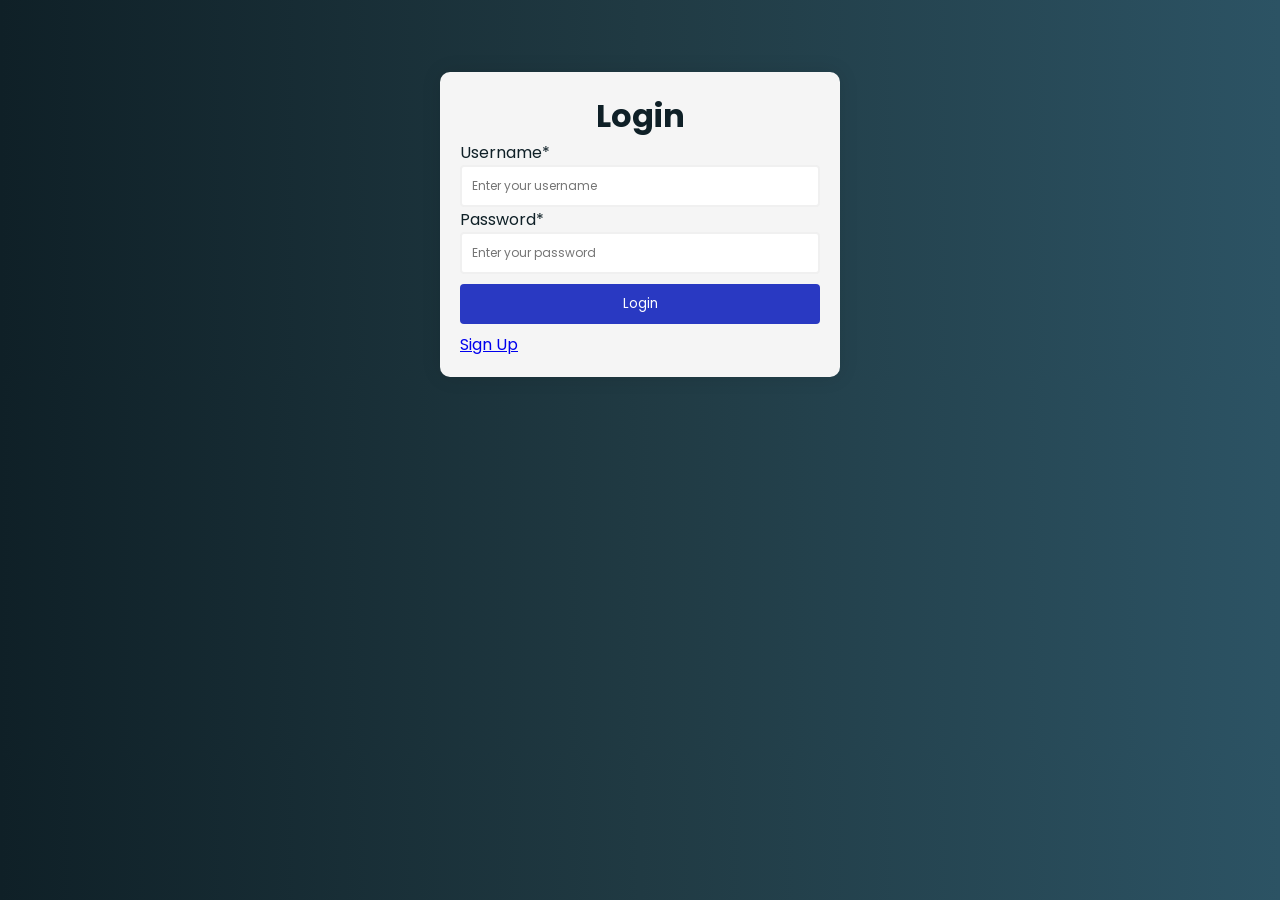
<file: index.html>
<!DOCTYPE html>
<html lang="en">
<head>
    <meta charset="UTF-8">
    <meta name="viewport" content="width=device-width, initial-scale=1.0">
    <link rel="stylesheet" href="./css/index.css">
    <title>Document</title>
</head>
<body>
    <div class="container">
        <h1 class="title">User Data</h1>

        <h3 id="firstname"></h3>
        <h3 id="lastname"></h3>
        <h3 id="username"></h3>
        <h3 id="email"></h3>
        <h3 id="password"></h3>
        <h3 id="year"></h3>

        <button id="logout" class="btn">Logout</button>

        <script src="./js/index.js" type="module"></script>
    </div>
</body>
</html>
</file>
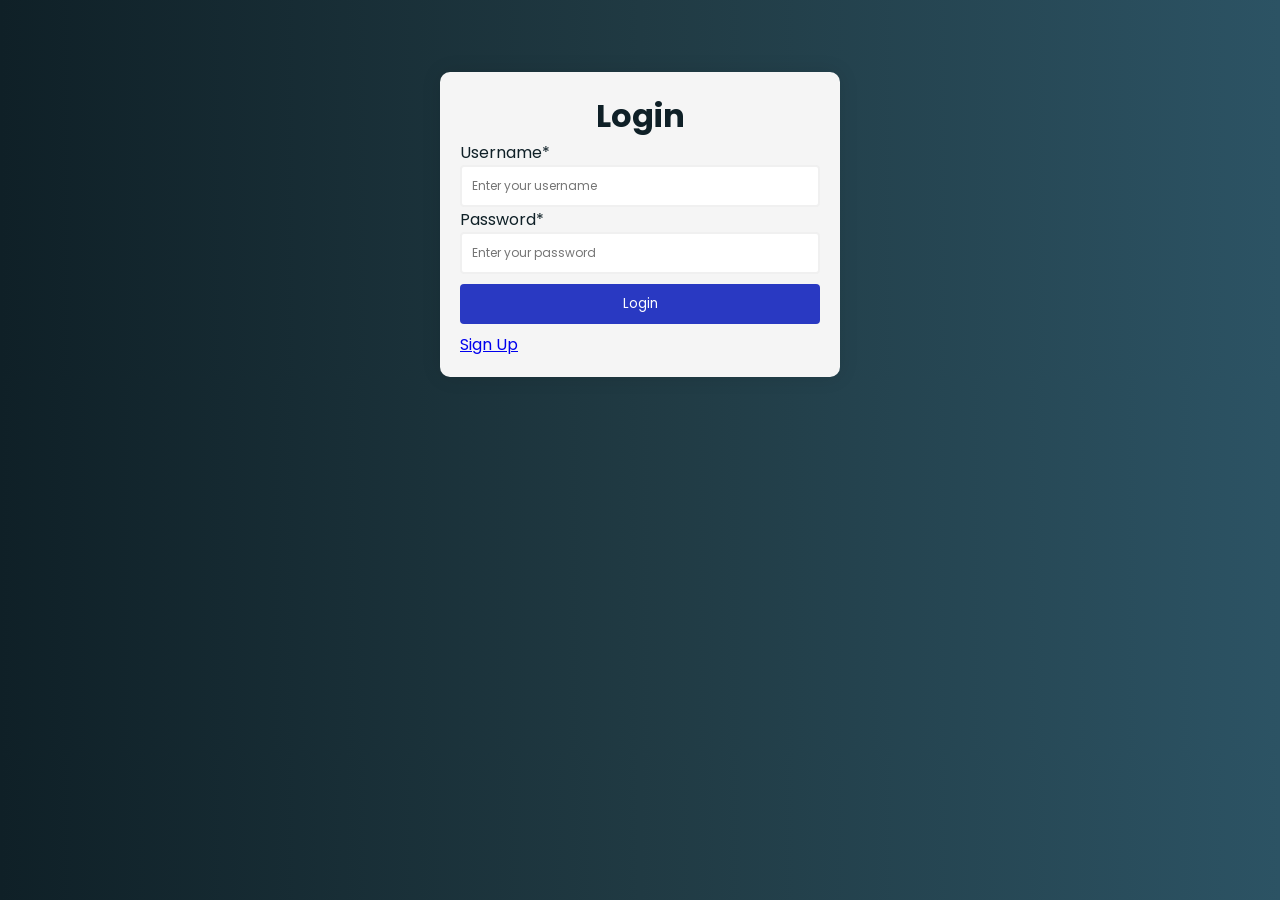
<file: pages/login.html>
<!DOCTYPE html>
<html lang="en">
  <head>
    <meta charset="UTF-8" />
    <meta name="viewport" content="width=device-width, initial-scale=1.0" />
    <link rel="stylesheet" href="../css/style.css" />
    <title>Login</title>
  </head>
  <body>
    <div class="container">
      <form action="/" id="form">
        <h1 class="title">Login</h1>
        <div class="input-control">
          <label for="username">Username*</label>
          <input
            type="text"
            name="username"
            id="username"
            placeholder="Enter your username"
          />
          <div class="error"></div>
        </div>
        <div class="input-control">
          <label for="password">Password*</label>
          <input
            type="password"
            name="password"
            id="password"
            placeholder="Enter your password"
          />
          <div class="error"></div>
        </div>
        
        <button type="submit" id="button" class="btn">Login</button>
        <a href="./registration.html">Sign Up</a>
      </form>
    </div>

    <script src="../js/login.js" type="module"></script>
  </body>
</html>
</file>
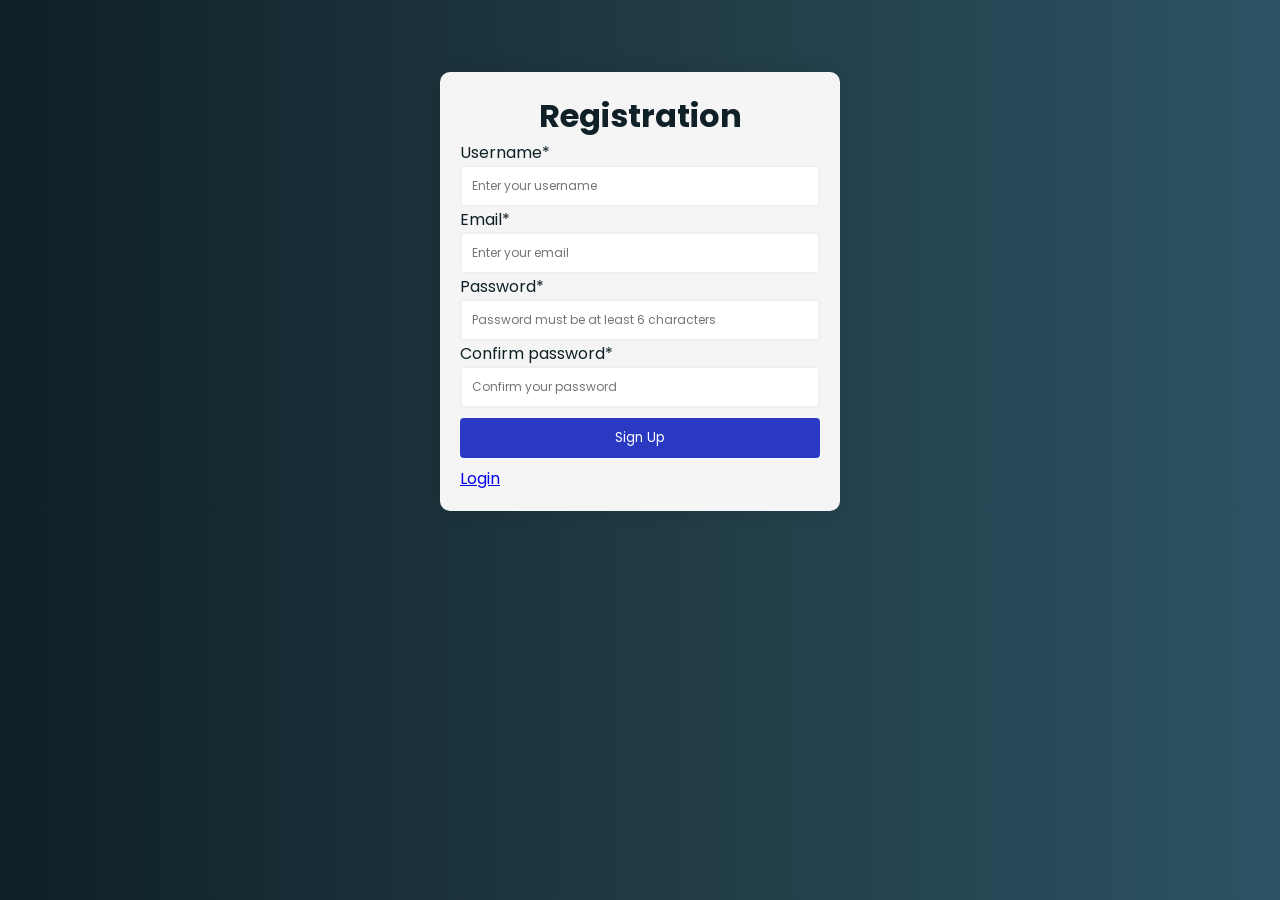
<file: pages/registration.html>
<!DOCTYPE html>
<html lang="en">
  <head>
    <meta charset="UTF-8" />
    <meta name="viewport" content="width=device-width, initial-scale=1.0" />
    <link rel="stylesheet" href="../css/style.css" />
    <title>Registration</title>
  </head>
  <body>
    <div class="container">
      <form action="/" id="form">
        <h1 class="title">Registration</h1>
        <div class="input-control">
          <label for="username">Username*</label>
          <input
            type="text"
            name="username"
            id="username"
            placeholder="Enter your username"
          />
          <div class="error"></div>
        </div>
        <div class="input-control">
          <label for="email">Email*</label>
          <input
            type="email"
            name="email"
            id="email"
            placeholder="Enter your email"
          />
          <div class="error"></div>
        </div>
        <div class="input-control">
          <label for="password">Password*</label>
          <input
            type="password"
            name="password"
            id="password"
            placeholder="Password must be at least 6 characters"
          />
          <div class="error"></div>
        </div>
        <div class="input-control">
          <label for="password2">Confirm password*</label>
          <input
            type="password"
            name="password2"
            id="password2"
            placeholder="Confirm your password"
          />
          <div class="error"></div>
        </div>
        <button type="submit" id="button" class="btn">Sign Up</button>
        <a href="./login.html">Login</a>
      </form>
    </div>

    <script src="../js/registration.js" type="module"></script>
  </body>
</html>
</file>
<file: css/index.css>
@import url('https://fonts.googleapis.com/css2?family=Poppins:wght@400;700&display=swap');

*{
    margin: 0;
    padding: 0;
    box-sizing: border-box;
    font-family: 'Poppins', sans-serif;
}

body{
    background: linear-gradient(to right, #75bad7, #7998a2, #aed6e7);
}

.container{
    display: flex;
    flex-direction: column;
    align-items: center;
    margin: 10vh auto 0 auto;
}

.title{
    color: #370566;
    text-align: center;
    font-size: 40px;
    margin-bottom: 50px;
}

.btn{
    padding: 10px 30px;
    margin-top: 10px;
    color: white;
    border: none;
    background-color: rgb(194, 41, 51);
    border-radius: 4px;
    cursor: pointer;
    margin-top: 25px;
}

.btn:hover{
    background-color: rgb(229, 87, 102);
    transition: 0.2s;
}
</file>
<file: css/style.css>
@import url('https://fonts.googleapis.com/css2?family=Poppins:wght@400;700&display=swap');

*{
    margin: 0;
    padding: 0;
    box-sizing: border-box;
    font-family: 'Poppins', sans-serif;
}

body{
    background: linear-gradient(to right, #0f2027, #203a43, #2c5364);
}

#form {
    width: 400px;
    margin: 8vh auto 0 auto;
    padding: 20px;
    background: whitesmoke;
    border-radius: 10px;
    box-shadow: 0 0 20px rgba(0, 0, 0, 0.1);
}

.title{
    color: #0f2027;
    text-align: center;
}

.btn{
    padding: 10px;
    margin-top: 10px;
    width: 100%;
    color: white;
    border: none;
    background-color: rgb(41, 57, 194);
    border-radius: 4px;
    cursor: pointer;
    margin-bottom: 8px;
}

.btn:hover{
    background-color: rgb(87, 102, 229);
    transition: 0.2s;
}

.input-control {
    display: flex;
    flex-direction: column;
}

.input-control input {
    border: 2px solid #f0f0f0;
    border-radius: 4px;
    display: block;
    font-size: 12px;
    padding:10px;
    width: 100%;
}

.input-control label{
    font-size: 16px !important;
    color: #0f2027 !important;
}

.input-control input:focus {
    outline: solid 2px rgb(82, 96, 226);
}

.input-control.success input {
    outline: solid 2px #09c372;
}

.input-control.error input {
    outline: solid 2px #ff3860;
}

.input-control.error {
    font-size: 9px;
    color: #ff3860;
}
</file>
